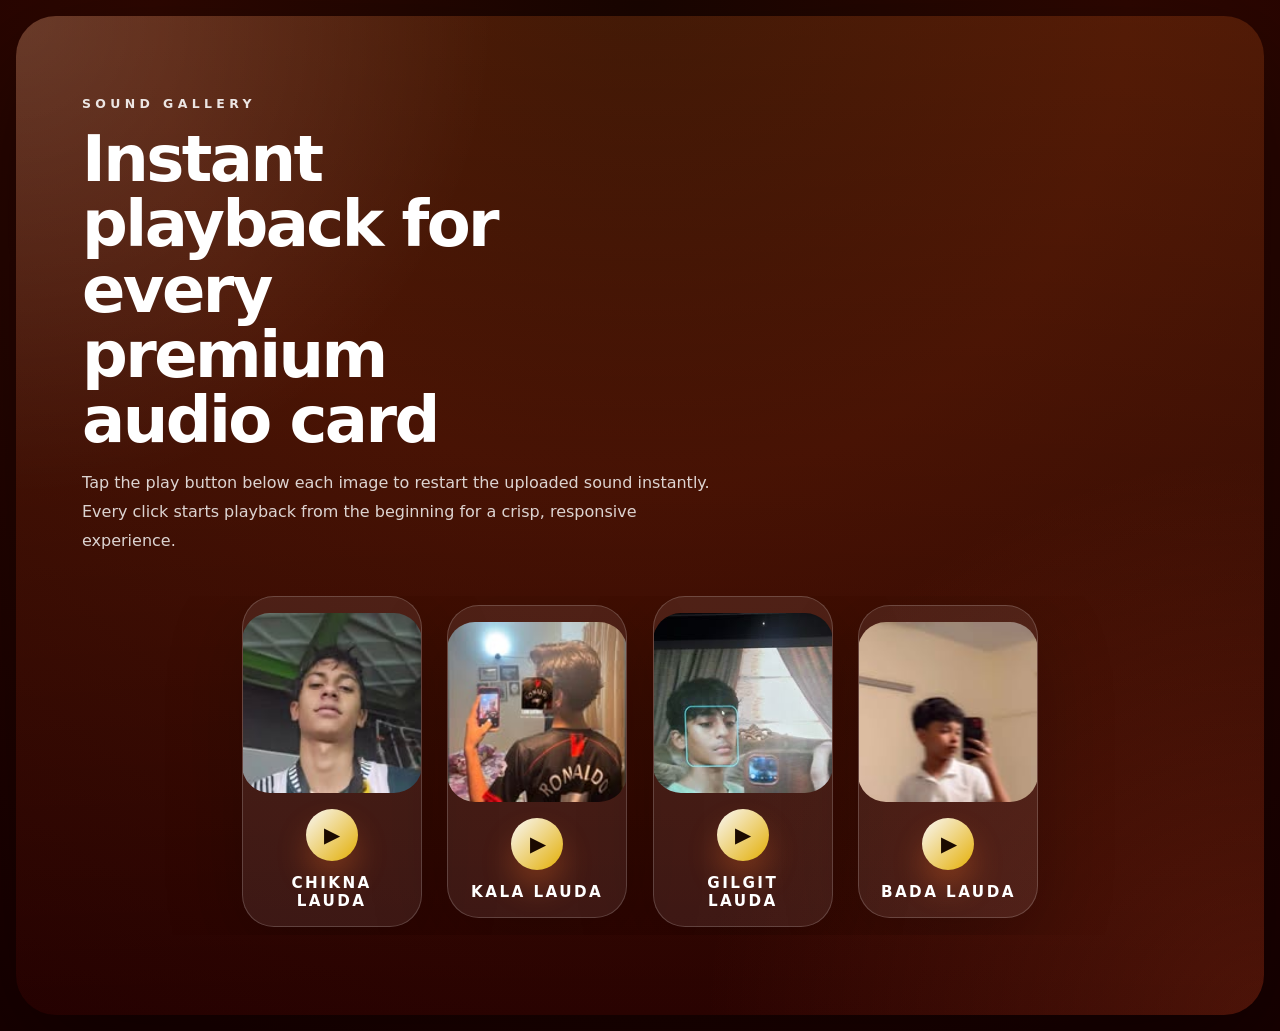
<file: DOST/index.html>
<!DOCTYPE html>
<html lang="en">
<head>
  <meta charset="UTF-8" />
  <meta name="viewport" content="width=device-width, initial-scale=1.0" />
  <title>Premium Sound Gallery</title>
  <link rel="stylesheet" href="styles.css" />
</head>
<body>
  <div class="page-shell">
    <section class="hero">
      <div class="hero-panel">
        <div class="hero-copy">
          <span class="eyebrow">Sound Gallery</span>
          <h1>Instant playback for every premium audio card</h1>
          <p class="hero-note">Tap the play button below each image to restart the uploaded sound instantly. Every click starts playback from the beginning for a crisp, responsive experience.</p>
        </div>
        <div class="hero-gallery">
          <div class="hero-card" data-sound="true">
            <img src="photo1.jpg" alt="Uploaded photo 1" />
            <div class="image-footer">
              <button type="button" class="play-button" aria-label="Play sound"><span class="play-icon">▶</span></button>
              <p class="image-label">chikna lauda</p>
            </div>
          </div>
          <div class="hero-card" data-sound="true">
            <img src="photo2.jpg" alt="Uploaded photo 2" />
            <div class="image-footer">
              <button type="button" class="play-button" aria-label="Play sound"><span class="play-icon">▶</span></button>
              <p class="image-label">kala lauda</p>
            </div>
          </div>
          <div class="hero-card" data-sound="true">
            <img src="photo3.jpg" alt="Uploaded photo 3" />
            <div class="image-footer">
              <button type="button" class="play-button" aria-label="Play sound"><span class="play-icon">▶</span></button>
              <p class="image-label">gilgit lauda</p>
            </div>
          </div>
          <div class="hero-card" data-sound="true">
            <img src="photo4.jpg" alt="Uploaded photo 4" />
            <div class="image-footer">
              <button type="button" class="play-button" aria-label="Play sound"><span class="play-icon">▶</span></button>
              <p class="image-label">bada lauda</p>
            </div>
          </div>
        </div>
      </div>
      <audio id="hero-audio" src="Sound Effect - Ahhh!!.wav" preload="auto"></audio>
    </section>
  </div>
  <script>
    const backgroundAudio = document.getElementById('hero-audio');
    let backgroundStarted = false;
    
    const audioFiles = [
      'chikna-voice.mp3',      // chikna lauda
      'kala-voice.mp3',         // kala lauda
      'gilgit-voice.mp3',       // gilgit lauda
      'bada-voice.mp3'          // bada lauda
    ];

    // Create audio objects for each card
    const audioPlayers = audioFiles.map(file => new Audio(file));

    // Set background audio to slow speed
    backgroundAudio.playbackRate = 0.75; // Slow speed
    backgroundAudio.loop = true;
    backgroundAudio.volume = 0.5; // Lower volume for background

    function startBackgroundAudio() {
      if (!backgroundStarted) {
        backgroundStarted = true;
        backgroundAudio.play().catch(() => {
          // Playback may be blocked
        });
      }
    }

    document.querySelectorAll('.hero-card').forEach((card, index) => {
      const button = card.querySelector('.play-button');
      if (!button) return;
      if (card.dataset.sound === 'true') {
        button.addEventListener('click', () => {
          // Start background audio on first click
          startBackgroundAudio();
          
          // Stop background audio
          backgroundAudio.pause();

          // Stop all other audio players
          audioPlayers.forEach(audio => {
            audio.pause();
            audio.currentTime = 0;
          });

          // Remove playing class from all cards
          document.querySelectorAll('.hero-card').forEach((item) => item.classList.remove('is-playing'));

          // Play the clicked card's audio
          audioPlayers[index].play().catch(() => {
            // Playback may be blocked until user interaction is allowed
          });
          card.classList.add('is-playing');

          // Resume background audio after card audio finishes
          audioPlayers[index].onended = () => {
            backgroundAudio.play().catch(() => {});
          };
        });
      }
    });

    // Try to start background audio on first page interaction
    document.addEventListener('click', startBackgroundAudio, { once: true });
  </script>
</body>
</html>
</file>
<file: DOST/styles.css>
* {
  margin: 0;
  padding: 0;
  box-sizing: border-box;
}

html, body {
  min-height: 100%;
  font-family: Inter, system-ui, -apple-system, BlinkMacSystemFont, "Segoe UI", sans-serif;
  background: radial-gradient(circle at top, #1a0500 0%, #2e0700 40%, #180000 100%);
  color: #ffffff;
}

body {
  display: flex;
  align-items: center;
  justify-content: center;
  padding: 1rem;
  overflow-x: hidden;
}

.page-shell {
  width: min(1280px, 100%);
}

.hero {
  position: relative;
  width: 100%;
  min-height: 100vh;
  padding: 3rem 2rem;
  border-radius: 40px;
  overflow: hidden;
  box-shadow: 0 40px 120px rgba(0, 0, 0, 0.45);
  background: linear-gradient(180deg, rgba(255, 120, 35, 0.18), rgba(255, 20, 20, 0.05));
}

.hero::before {
  content: "";
  position: absolute;
  inset: 0;
  background: radial-gradient(circle at top left, rgba(255, 255, 255, 0.14), transparent 30%),
              radial-gradient(circle at bottom right, rgba(255, 100, 40, 0.18), transparent 35%);
  pointer-events: none;
}

.hero-panel {
  position: relative;
  z-index: 1;
  width: 100%;
  max-width: 1180px;
  margin: 0 auto;
  padding: 2rem;
  display: grid;
  grid-template-columns: 1fr;
  gap: 2.5rem;
}

.hero-copy {
  display: grid;
  gap: 1rem;
  max-width: 680px;
}

.eyebrow {
  display: inline-flex;
  align-items: center;
  gap: 0.75rem;
  color: rgba(255, 255, 255, 0.88);
  text-transform: uppercase;
  letter-spacing: 0.35em;
  font-size: 0.78rem;
  font-weight: 700;
}

.hero-copy h1 {
  font-size: clamp(2.5rem, 5vw, 4rem);
  line-height: 1.02;
  max-width: 10ch;
  letter-spacing: -0.04em;
}

.hero-note {
  font-size: 1rem;
  line-height: 1.8;
  color: rgba(255, 255, 255, 0.82);
  max-width: 640px;
}

.hero-gallery {
  display: flex;
  justify-content: center;
  align-items: center;
  gap: 1.6rem;
  overflow-x: auto;
  padding-bottom: 0.5rem;
  scrollbar-width: none;
}

.hero-gallery::-webkit-scrollbar {
  width: 0;
  height: 0;
}

.hero-card {
  position: relative;
  width: 180px;
  padding: 1rem;
  background: rgba(255, 255, 255, 0.08);
  border: 1px solid rgba(255, 255, 255, 0.18);
  border-radius: 32px;
  overflow: hidden;
  display: flex;
  flex-direction: column;
  align-items: center;
  box-shadow: 0 24px 80px rgba(0, 0, 0, 0.2);
  transition: transform 0.35s ease, box-shadow 0.35s ease, border-color 0.35s ease;
}

.hero-card:hover {
  transform: translateY(-12px);
  box-shadow: 0 42px 110px rgba(0, 0, 0, 0.28);
  border-color: rgba(255, 255, 255, 0.28);
}

.hero-card.is-playing {
  border-color: #ffd27a;
  box-shadow: 0 50px 120px rgba(255, 160, 40, 0.28);
}

.hero-card.is-playing .play-button {
  transform: scale(1.08);
  box-shadow: 0 22px 38px rgba(255, 180, 40, 0.42);
}

.play-button:focus-visible {
  outline: 3px solid rgba(255, 255, 255, 0.95);
  outline-offset: 4px;
}

.hero-card img {
  width: 180px;
  height: 180px;
  object-fit: cover;
  border-radius: 28px;
  display: block;
  transition: transform 0.35s ease;
}

.hero-card:hover img {
  transform: scale(1.03);
}

.image-footer {
  width: 100%;
  display: grid;
  place-items: center;
  gap: 0.8rem;
  margin-top: 1rem;
}

.play-button {
  width: 52px;
  height: 52px;
  border-radius: 50%;
  border: none;
  background: linear-gradient(135deg, rgba(255, 255, 255, 0.97), rgba(255, 200, 0, 0.85));
  color: #1b0a00;
  display: inline-flex;
  align-items: center;
  justify-content: center;
  box-shadow: 0 18px 30px rgba(255, 120, 40, 0.28);
  cursor: pointer;
  transition: transform 0.25s ease, box-shadow 0.25s ease, filter 0.25s ease;
}

.play-button:hover {
  transform: scale(1.06);
  box-shadow: 0 22px 34px rgba(255, 120, 40, 0.38);
  filter: brightness(1.03);
}

.play-icon {
  font-size: 1.3rem;
  margin-left: 1px;
}

.image-label {
  margin: 0;
  font-size: 0.95rem;
  color: #ffffff;
  text-transform: uppercase;
  letter-spacing: 0.16em;
  font-weight: 800;
  text-align: center;
}

@media (max-width: 1024px) {
  .hero {
    padding: 2.5rem 1.5rem;
  }

  .hero-panel {
    gap: 2rem;
  }

  .hero-gallery {
    gap: 1.25rem;
  }

  .hero-card {
    width: 150px;
    padding: 0.9rem;
  }

  .hero-card img {
    width: 150px;
    height: 150px;
    border-radius: 24px;
  }
}

@media (max-width: 640px) {
  body {
    padding: 0.75rem;
  }

  .hero {
    min-height: auto;
    padding: 1.5rem 1rem;
    border-radius: 28px;
  }

  .hero-copy h1 {
    font-size: 2.2rem;
  }

  .hero-gallery {
    gap: 1rem;
  }

  .hero-card {
    width: 120px;
    padding: 0.85rem;
  }

  .hero-card img {
    width: 120px;
    height: 120px;
    border-radius: 22px;
  }

  .image-label {
    font-size: 0.8rem;
    letter-spacing: 0.12em;
  }

  .play-button {
    width: 46px;
    height: 46px;
  }
}
</file>
